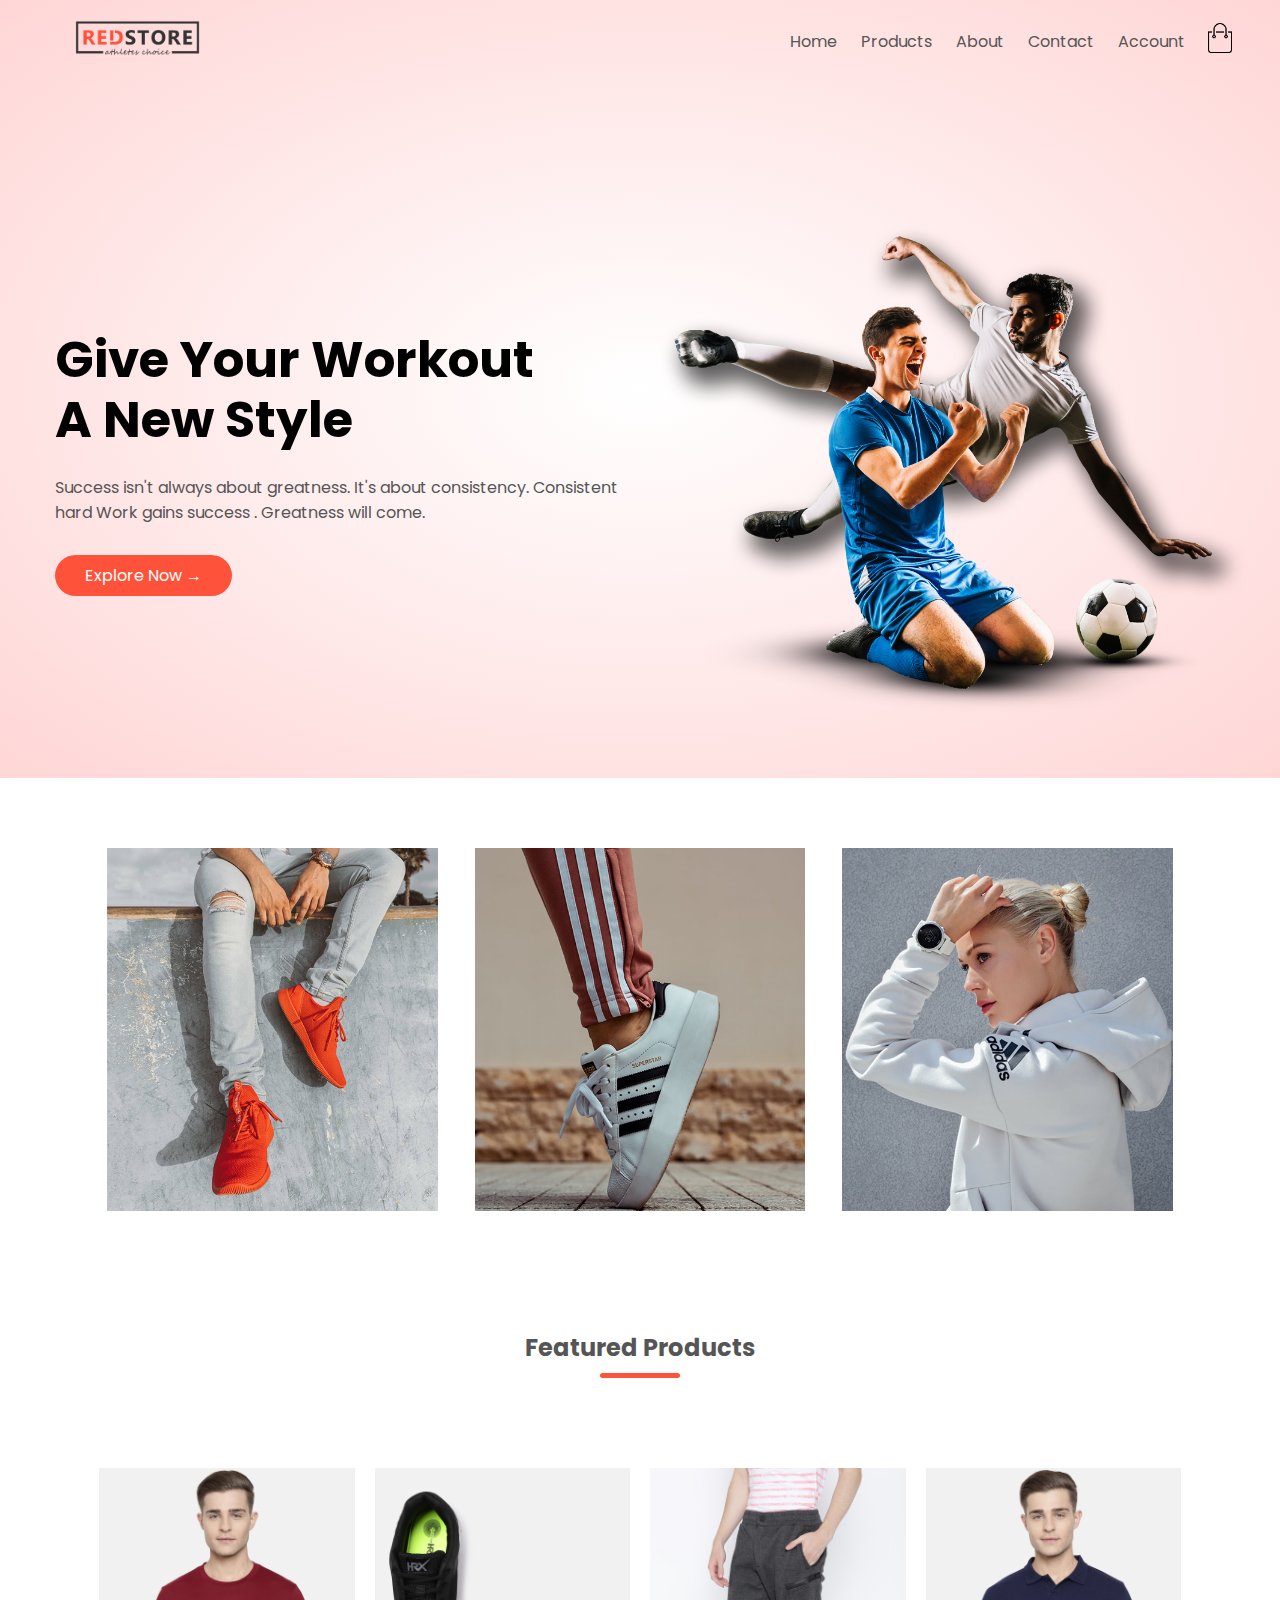
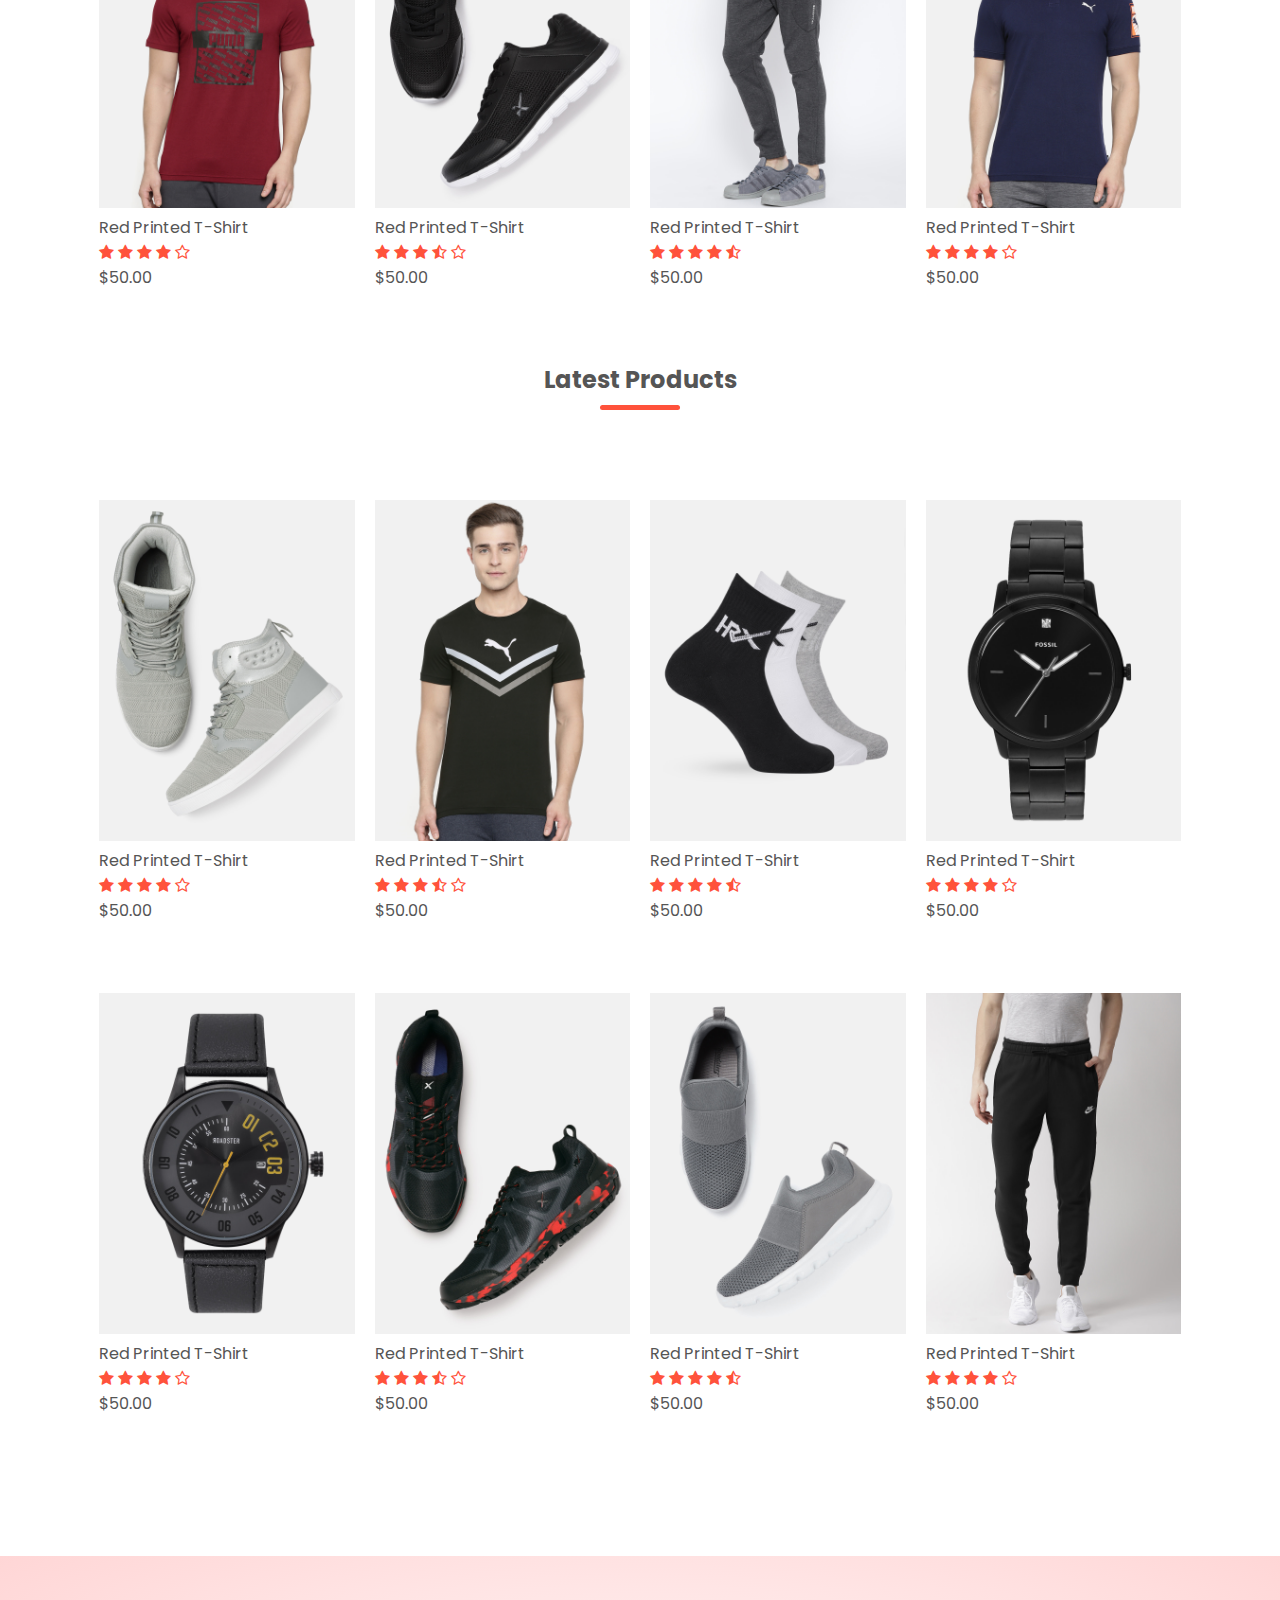
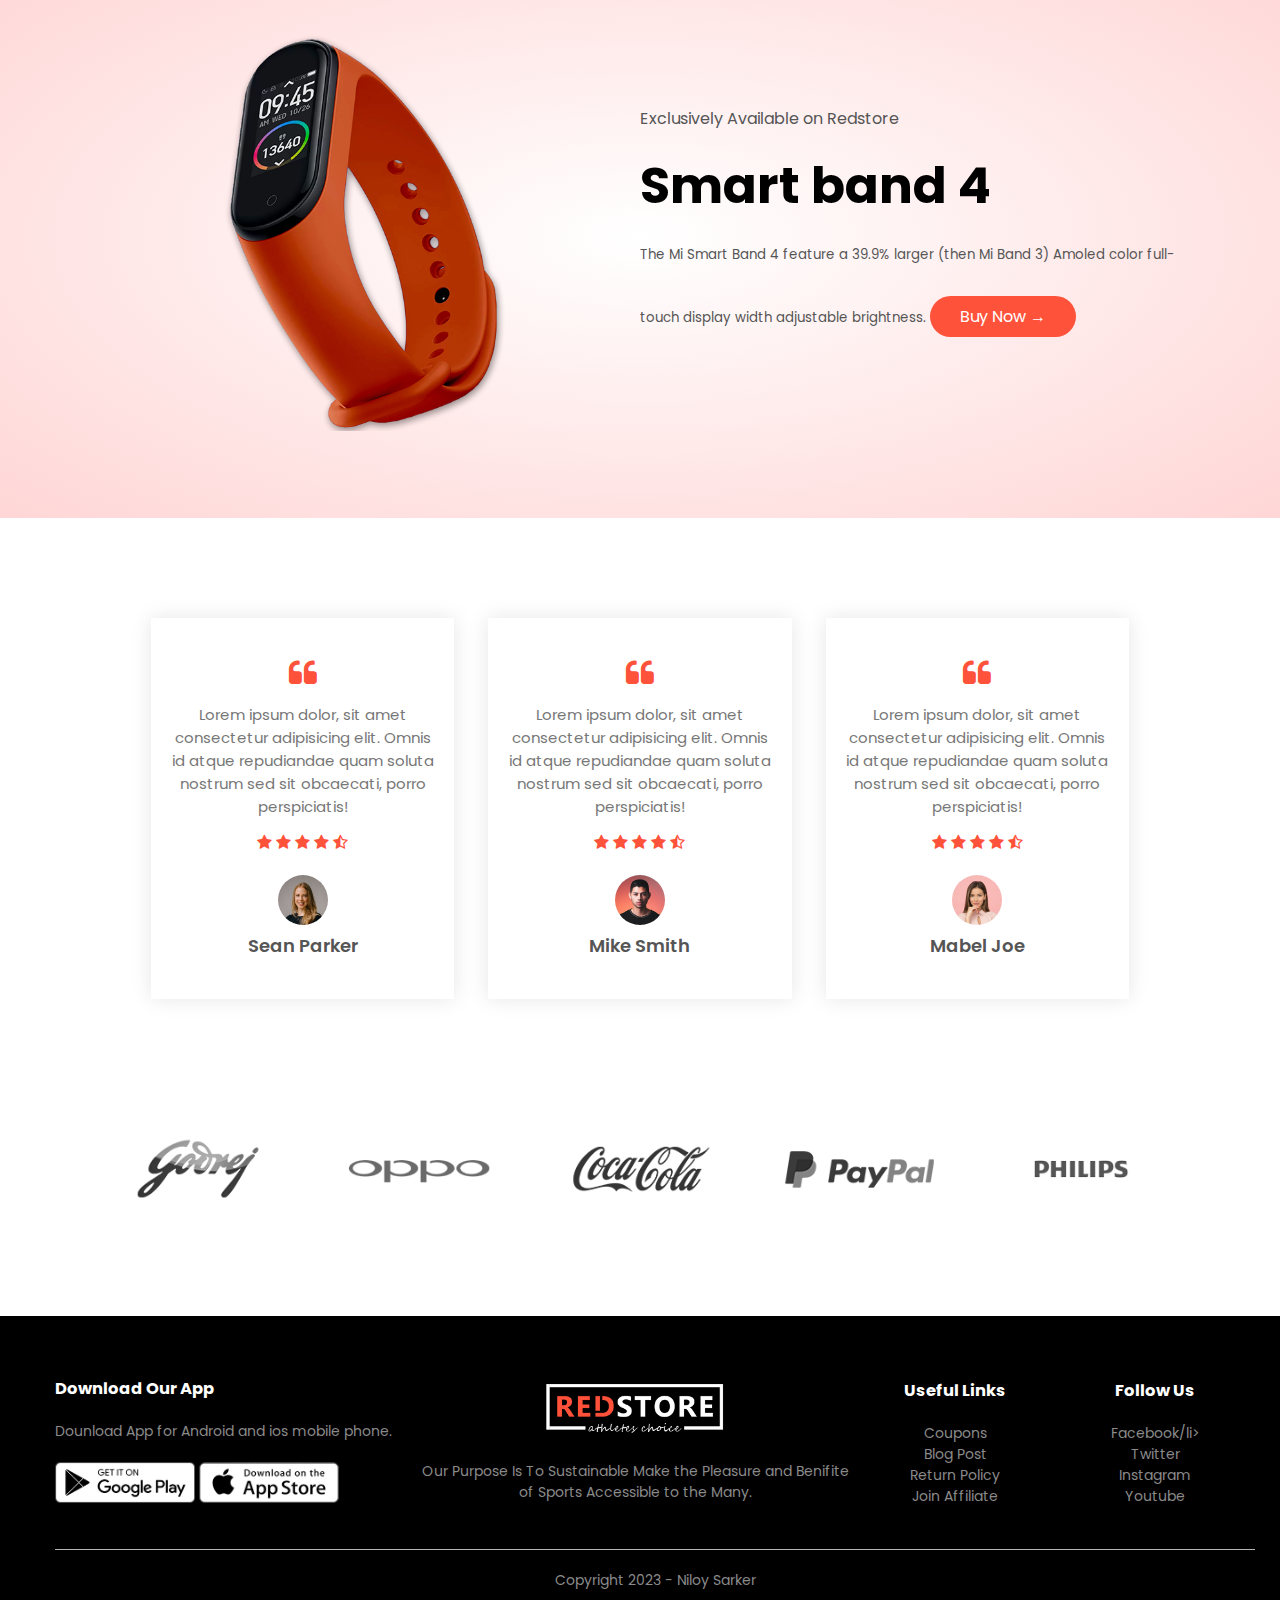
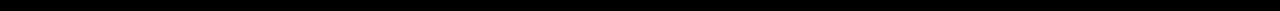
<file: index.html>
<!DOCTYPE html>
<html lang="en">

<head>
      <meta charset="UTF-8" />
      <meta name="viewport" content="width=device-width, initial-scale=1.0">
      <meta http-equiv="X-UA-Compatible" content="IE=edge" />
      <meta name="viewport" content="width=device-width, initial-scale=1.0" />
      <title>RedStore | E-Commarce Website</title>
      <link rel="stylesheet" href="style.css" />
      <link href="https://fonts.googleapis.com/css2?family=Poppins:wght@200;300;400;500;600;700&display=swap"
            rel="stylesheet" />
      <link rel="stylesheet" href="https://stackpath.bootstrapcdn.com/font-awesome/4.7.0/css/font-awesome.min.css">
</head>

<body>
      <!--------------Header---------------->
      <div class="header">
            <div class="container">
                  <div class="navbar">
                        <div class="logo">
                              <a href="index.html"><img src="images/logo.png" width="125px" /></a>
                        </div>
                        <nav>
                              <ul id="MenuItems">
                                    <li><a href="index.html">Home</a></li>
                                    <li><a href="products.html">Products</a></li>
                                    <li><a href="#footer">About</a></li>
                                    <li><a href="#footer">Contact</a></li>
                                    <li><a href="acount.html">Account</a></li>
                              </ul>
                        </nav>
                        <a href="cart.html"><img src="images/cart.png" width="30px" height="30px"/></a>
                        <img src="images/menu.png" class="menu-icon" onclick="menutoggle()"/>
                  </div>
                  <div class="row">
                        <div class="col-2">
                              <h1>Give Your Workout<br />A New Style</h1>
                              <p>
                                    Success isn't always about greatness. It's about consistency.
                                    Consistent <br />
                                    hard Work gains success . Greatness will come.
                              </p>
                              <a href="#" class="btn">Explore Now &#8594;</a>
                        </div>
                        <div class="col-2">
                              <img src="images/image1.png" />
                        </div>
                  </div>
            </div>
      </div>

      <!------------------Featured Categories------------------>
      <div class="categories">
            <div class="small-container">
                  <div class="row">
                        <div class="col-3">
                              <img src="images/category-1.jpg">
                        </div>
                        <div class="col-3">
                              <img src="images/category-2.jpg">
                        </div>
                        <div class="col-3">
                              <img src="images/category-3.jpg">
                        </div>
                  </div>
            </div>
      </div>

      <!------------------Featured products------------------>

      <div class="small-container">
            <h2 class="title">Featured Products</h2>
            <div class="row">
                  <div class="col-4">
                       <a href="products details.html"> <img src="images/product-1.jpg"></a>
                        <a href="products details.html"><h4>Red Printed T-Shirt</h4></a>
                        <div class="rating">
                              <i class="fa fa-star"></i>
                              <i class="fa fa-star"></i>
                              <i class="fa fa-star"></i>
                              <i class="fa fa-star"></i>
                              <i class="fa fa-star-o"></i>
                        </div>
                        <p>$50.00</p>
                  </div>

                  <div class="col-4">
                        <img src="images/product-2.jpg">
                        <h4>Red Printed T-Shirt</h4>
                        <div class="rating">
                              <i class="fa fa-star"></i>
                              <i class="fa fa-star"></i>
                              <i class="fa fa-star"></i>
                              <i class="fa fa-star-half-o"></i>
                              <i class="fa fa-star-o"></i>
                        </div>
                        <p>$50.00</p>
                  </div>

                  <div class="col-4">
                        <img src="images/product-3.jpg">
                        <h4>Red Printed T-Shirt</h4>
                        <div class="rating">
                              <i class="fa fa-star"></i>
                              <i class="fa fa-star"></i>
                              <i class="fa fa-star"></i>
                              <i class="fa fa-star"></i>
                              <i class="fa fa-star-half-o"></i>
                        </div>
                        <p>$50.00</p>
                  </div>

                  <div class="col-4">
                        <img src="images/product-4.jpg">
                        <h4>Red Printed T-Shirt</h4>
                        <div class="rating">
                              <i class="fa fa-star"></i>
                              <i class="fa fa-star"></i>
                              <i class="fa fa-star"></i>
                              <i class="fa fa-star"></i>
                              <i class="fa fa-star-o"></i>
                        </div>
                        <p>$50.00</p>
                  </div>

            </div>
            <h2 class="title">Latest Products</h2>
            <div class="row">
                  <div class="col-4">
                        <img src="images/product-5.jpg">
                        <h4>Red Printed T-Shirt</h4>
                        <div class="rating">
                              <i class="fa fa-star"></i>
                              <i class="fa fa-star"></i>
                              <i class="fa fa-star"></i>
                              <i class="fa fa-star"></i>
                              <i class="fa fa-star-o"></i>
                        </div>
                        <p>$50.00</p>
                  </div>

                  <div class="col-4">
                        <img src="images/product-6.jpg">
                        <h4>Red Printed T-Shirt</h4>
                        <div class="rating">
                              <i class="fa fa-star"></i>
                              <i class="fa fa-star"></i>
                              <i class="fa fa-star"></i>
                              <i class="fa fa-star-half-o"></i>
                              <i class="fa fa-star-o"></i>
                        </div>
                        <p>$50.00</p>
                  </div>

                  <div class="col-4">
                        <img src="images/product-7.jpg">
                        <h4>Red Printed T-Shirt</h4>
                        <div class="rating">
                              <i class="fa fa-star"></i>
                              <i class="fa fa-star"></i>
                              <i class="fa fa-star"></i>
                              <i class="fa fa-star"></i>
                              <i class="fa fa-star-half-o"></i>
                        </div>
                        <p>$50.00</p>
                  </div>
                  

                  <div class="col-4">
                        <img src="images/product-8.jpg">
                        <h4>Red Printed T-Shirt</h4>
                        <div class="rating">
                              <i class="fa fa-star"></i>
                              <i class="fa fa-star"></i>
                              <i class="fa fa-star"></i>
                              <i class="fa fa-star"></i>
                              <i class="fa fa-star-o"></i>
                        </div>
                        <p>$50.00</p>
                  </div>
            </div>
                  <div class="row">
                        <div class="col-4">
                              <img src="images/product-9.jpg">
                              <h4>Red Printed T-Shirt</h4>
                              <div class="rating">
                                    <i class="fa fa-star"></i>
                                    <i class="fa fa-star"></i>
                                    <i class="fa fa-star"></i>
                                    <i class="fa fa-star"></i>
                                    <i class="fa fa-star-o"></i>
                              </div>
                              <p>$50.00</p>
                        </div>

                        <div class="col-4">
                              <img src="images/product-10.jpg">
                              <h4>Red Printed T-Shirt</h4>
                              <div class="rating">
                                    <i class="fa fa-star"></i>
                                    <i class="fa fa-star"></i>
                                    <i class="fa fa-star"></i>
                                    <i class="fa fa-star-half-o"></i>
                                    <i class="fa fa-star-o"></i>
                              </div>
                              <p>$50.00</p>
                        </div>

                        <div class="col-4">
                              <img src="images/product-11.jpg">
                              <h4>Red Printed T-Shirt</h4>
                              <div class="rating">
                                    <i class="fa fa-star"></i>
                                    <i class="fa fa-star"></i>
                                    <i class="fa fa-star"></i>
                                    <i class="fa fa-star"></i>
                                    <i class="fa fa-star-half-o"></i>
                              </div>
                              <p>$50.00</p>
                        </div>

                        <div class="col-4">
                              <img src="images/product-12.jpg">
                              <h4>Red Printed T-Shirt</h4>
                              <div class="rating">
                                    <i class="fa fa-star"></i>
                                    <i class="fa fa-star"></i>
                                    <i class="fa fa-star"></i>
                                    <i class="fa fa-star"></i>
                                    <i class="fa fa-star-o"></i>
                              </div>
                              <p>$50.00</p>
                        </div>
                  </div>
      </div>
                        <!----------------offer-------------->
                        <div class="offer">
                              <div class="small-container">
                                    <div class="row">
                                          <div class="col-2">
                                                <img src="images/exclusive.png" class="offer-img">
                                          </div>
                                          <div class="col-2">
                                                <p>Exclusively Available on Redstore</p>
                                                <h1>Smart band 4</h1>
                                                <small>The Mi Smart Band 4 feature a 39.9% larger
                                                      (then Mi Band 3) Amoled color full-touch display width
                                                      adjustable brightness.
                                                </small>
                                                <a href="#" class="btn"> Buy Now &#8594;</a>
                                          </div>
                                    </div>
                              </div>
                        </div>

                        <!----------testimonial----------->
                        <div class="testimonial">
                              <div class="small-container">
                                    <div class="row">
                                          <div class="col-3">
                                                <i class="fa fa-quote-left"></i>
                                                <p>
                                                      Lorem ipsum dolor, sit amet consectetur adipisicing elit.
                                                       Omnis id atque repudiandae quam soluta nostrum sed sit obcaecati, 
                                                       porro perspiciatis!

                                                </p>
                                                <div class="rating">
                                                      <i class="fa fa-star"></i>
                                                      <i class="fa fa-star"></i>
                                                      <i class="fa fa-star"></i>
                                                      <i class="fa fa-star"></i>
                                                      <i class="fa fa-star-half-o"></i>
                                                </div>
                                                <img src="images/user-1.png" alt="">
                                                <h3>Sean Parker</h3>
                                          </div>

                                          <div class="col-3">
                                                <i class="fa fa-quote-left"></i>
                                                <p>
                                                      Lorem ipsum dolor, sit amet consectetur adipisicing elit.
                                                       Omnis id atque repudiandae quam soluta nostrum sed sit obcaecati, 
                                                       porro perspiciatis!

                                                </p>
                                                <div class="rating">
                                                      <i class="fa fa-star"></i>
                                                      <i class="fa fa-star"></i>
                                                      <i class="fa fa-star"></i>
                                                      <i class="fa fa-star"></i>
                                                      <i class="fa fa-star-half-o"></i>
                                                </div>
                                                <img src="images/user-2.png" alt="">
                                                <h3>Mike Smith</h3>
                                          </div>

                                          <div class="col-3">
                                                <i class="fa fa-quote-left"></i>
                                                <p>
                                                      Lorem ipsum dolor, sit amet consectetur adipisicing elit.
                                                       Omnis id atque repudiandae quam soluta nostrum sed sit obcaecati, 
                                                       porro perspiciatis!

                                                </p>
                                                <div class="rating">
                                                      <i class="fa fa-star"></i>
                                                      <i class="fa fa-star"></i>
                                                      <i class="fa fa-star"></i>
                                                      <i class="fa fa-star"></i>
                                                      <i class="fa fa-star-half-o"></i>
                                                </div>
                                                <img src="images/user-3.png" alt="">
                                                <h3>Mabel Joe</h3>
                                          </div>
                                          
                                    </div>
                              </div>
                        </div>
                    <!-----------------Brand----------------->

                    <div class="brand">
                        <div class="small-container">
                              <div class="row">
                                    <div class="col-5">
                                          <img src="images/logo-godrej.png" class="l-img">
                                    </div>
                                    <div class="col-5">
                                          <img src="images/logo-oppo.png" class="l-img">
                                    </div>
                                    <div class="col-5">
                                          <img src="images/logo-coca-cola.png" class="l-img">
                                    </div>
                                    <div class="col-5">
                                          <img src="images/logo-paypal.png"  class="l-img">
                                    </div>
                                    <div class="col-5">
                                          <img src="images/logo-philips.png" class="l-img">
                                    </div>
                              </div>
                        </div>
                    </div>
         <!-----------------Footer----------------->
         <div class="footer" id="footer">
            <div class="container">
                  <div class="row">
                        <div class="footer-col-1">
                              <h3>Download Our App</h3>
                              <p>Dounload App for Android and ios mobile phone.</p>
                              <div class="app-logo">
                                    <img src="images/play-store.png">
                                    <img src="images/app-store.png">
                              </div>
                        </div>

                        <div class="footer-col-2">
                              <img src="images/logo-white.png" >
                              <p>Our Purpose Is To Sustainable Make the Pleasure and Benifite of Sports Accessible to the Many.</p>
                        </div>

                        <div class="footer-col-3">
                              <h3>Useful Links</h3>
                              <ul>
                                    <li>Coupons</li>
                                    <li>Blog Post</li>
                                    <li>Return Policy</li>
                                    <li>Join Affiliate</li>
                              </ul>
                        </div>

                        <div class="footer-col-4">
                              <h3>Follow Us</h3>
                              <ul>
                                    <li>Facebook/li>
                                    <li>Twitter</li>
                                    <li>Instagram</li>
                                    <li>Youtube</li>
                              </ul>
                        </div>
                  </div>
                  <hr>
                  <p class="copyright"> Copyright 2023 - Niloy Sarker</p>
            </div>
         </div>
         
         <!-------------js for toggle menu------------>
         <script>
            var MenuItems = document.getElementById("MenuItems");
            MenuItems.style.maxHeight = "0px";
            function menutoggle(){
                  if(MenuItems.style.maxHeight == "0px")
            {
                MenuItems.style.maxHeight = "200px";
            }
            else
            {
                  MenuItems.style.maxHeight = "0px";   
            }
            }
            
         </script>
</body>

</html>
</file>
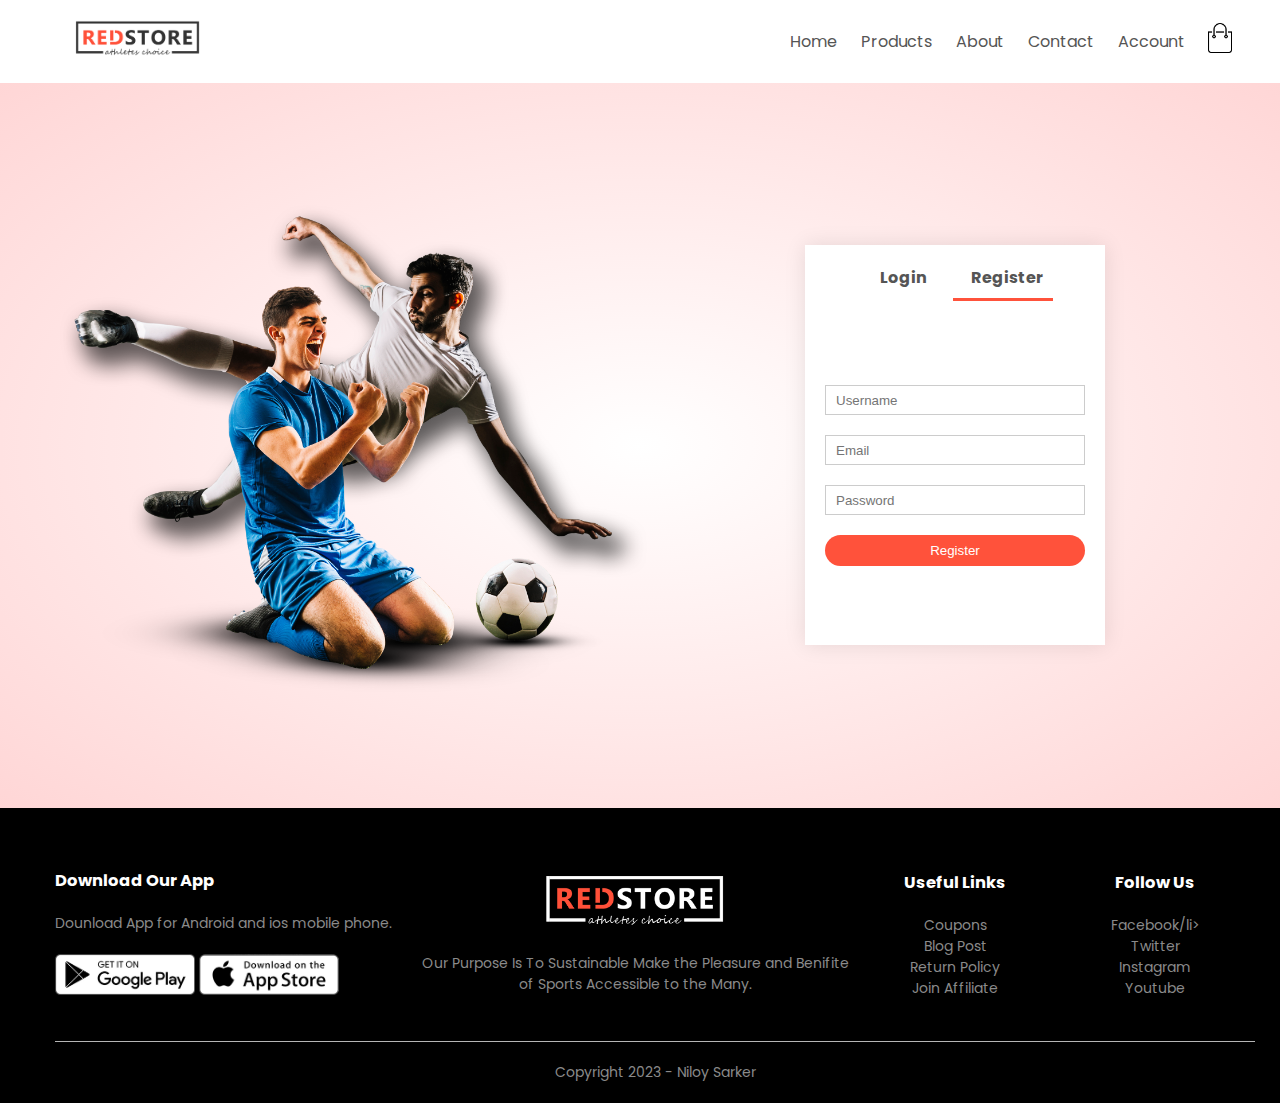
<file: acount.html>
<!DOCTYPE html>
<html lang="en">

<head>
      <meta charset="UTF-8" />
      <meta name="viewport" content="width=device-width, initial-scale=1.0">
      <meta http-equiv="X-UA-Compatible" content="IE=edge" />
      <meta name="viewport" content="width=device-width, initial-scale=1.0" />
      <title>Account | Red-Store</title>
      <link rel="stylesheet" href="style.css" />
      <link href="https://fonts.googleapis.com/css2?family=Poppins:wght@200;300;400;500;600;700&display=swap"
            rel="stylesheet" />
      <link rel="stylesheet" href="https://stackpath.bootstrapcdn.com/font-awesome/4.7.0/css/font-awesome.min.css">
</head>

<body>
      <!--------------Header---------------->
      
            <div class="container">
                  <div class="navbar">
                        <div class="logo">
                              <a href="index.html"><img src="images/logo.png" width="125px"/></a>
                        </div>
                        <nav>
                              <ul id="MenuItems">
                                    <li><a href="index.html">Home</a></li>
                                    <li><a href="products.html">Products</a></li>
                                    <li><a href="#footer">About</a></li>
                                    <li><a href="#footer">Contact</a></li>
                                    <li><a href="acount.html">Account</a></li>
                              </ul>
                        </nav>
                        <a href="cart.html"><img src="images/cart.png" width="30px" height="30px" /></a>
                        <img src="images/menu.png" class="menu-icon" onclick="menutoggle()" />
                  </div>
            </div>
       
            <!--------------account page------------->

            <div class="account-page">
                  <div class="container">
                        <div class="row">
                              <div class="col-2">
                                    <img src="images/image1.png" width="100%">
                              </div>
                              <div class="col-2">
                                    <div class="form-container">
                                          <div class="form-btn">
                                                <span onclick="login()">Login</span>
                                                <span onclick="register()">Register</span>
                                                <hr id="Indicator">
                                          </div>
                                          <form id="LoginForm">
                                                <input type="text" placeholder="Username">
                                                <input type="password" placeholder="Password">
                                                <button type="submit" class="btn">Login</button>
                                                <a href="">Forgot password</a>
                                          </form id="RegForm">
                                          <form>
                                                <input type="text" placeholder="Username">
                                                <input type="email" placeholder="Email">
                                                <input type="password" placeholder="Password">
                                                <button type="submit" class="btn">Register</button>
                                          </form>
                                    </div>
                              </div>
                        </div>
                  </div>
            </div>
            <!-----------------Footer----------------->
            <div class="footer">
                  <div class="container">
                        <div class="row">
                              <div class="footer-col-1">
                                    <h3>Download Our App</h3>
                                    <p>Dounload App for Android and ios mobile phone.</p>
                                    <div class="app-logo">
                                          <img src="images/play-store.png">
                                          <img src="images/app-store.png">
                                    </div>
                              </div>

                              <div class="footer-col-2">
                                    <img src="images/logo-white.png">
                                    <p>Our Purpose Is To Sustainable Make the Pleasure and Benifite of Sports Accessible
                                          to the Many.</p>
                              </div>

                              <div class="footer-col-3">
                                    <h3>Useful Links</h3>
                                    <ul>
                                          <li>Coupons</li>
                                          <li>Blog Post</li>
                                          <li>Return Policy</li>
                                          <li>Join Affiliate</li>
                                    </ul>
                              </div>

                              <div class="footer-col-4">
                                    <h3>Follow Us</h3>
                                    <ul>
                                          <li>Facebook/li>
                                          <li>Twitter</li>
                                          <li>Instagram</li>
                                          <li>Youtube</li>
                                    </ul>
                              </div>
                        </div>
                        <hr>
                        <p class="copyright"> Copyright 2023 - Niloy Sarker</p>
                  </div>
            </div>

            <!-------------js for toggle menu------------>
            <script>
                  var MenuItems = document.getElementById("MenuItems");
                  MenuItems.style.maxHeight = "0px";

                  function menutoggle() {
                        if (MenuItems.style.maxHeight == "0px") {
                              MenuItems.style.maxHeight = "200px";
                        } else {
                              MenuItems.style.maxHeight = "0px";
                        }
                  }
            </script>

            <!-----------js for toggle form--------------->
            
            <script>
                  var LoginForm = document.getElementById("LoginForm");
                  var RegForm = document.getElementById("RegForm");
                  var Indicator = document.getElementById("Indicator");

                  function register(){

                        RegForm.style.transform = "translateX(0px)";
                        LoginForm.style.transform = "translateX(0px)";
                        Indicator.style.transform = "translateX(100px)";
                  }
                  
                  function login(){

                        RegForm.style.transform = "translateX(300px)";
                        LoginForm.style.transform = "translateX(300px)";
                        Indicator.style.transform = "translateX(0px)";
                  }
            </script>
</body>

</html>
</file>
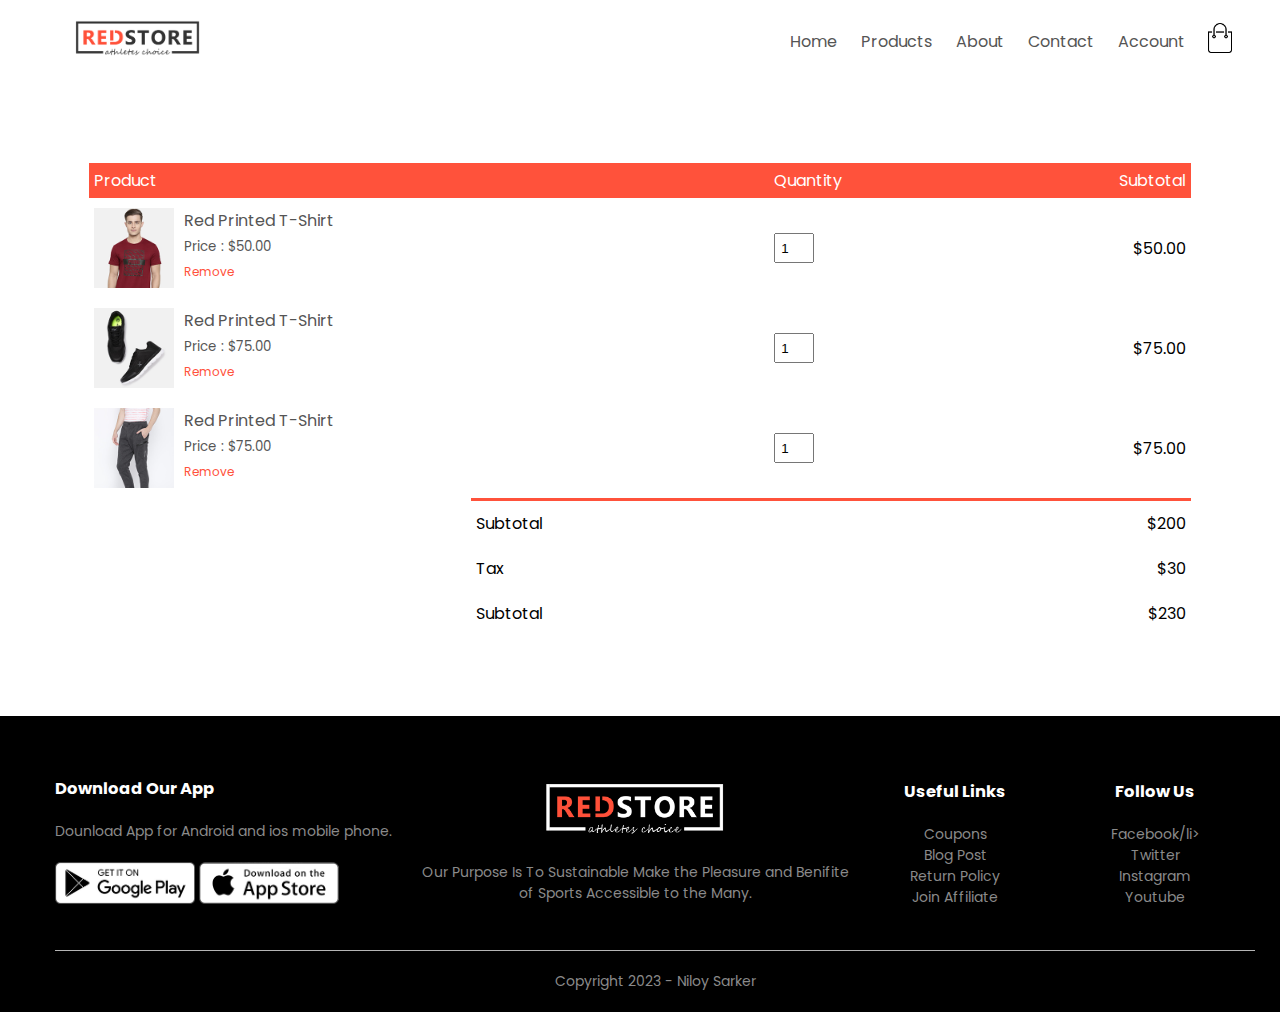
<file: cart.html>
<!DOCTYPE html>
<html lang="en">

<head>
      <meta charset="UTF-8" />
      <meta name="viewport" content="width=device-width, initial-scale=1.0">
      <meta http-equiv="X-UA-Compatible" content="IE=edge" />
      <meta name="viewport" content="width=device-width, initial-scale=1.0" />
      <title>Cart | Red-Store - RedStore</title>
      <link rel="stylesheet" href="style.css" />
      <link href="https://fonts.googleapis.com/css2?family=Poppins:wght@200;300;400;500;600;700&display=swap"
            rel="stylesheet" />
      <link rel="stylesheet" href="https://stackpath.bootstrapcdn.com/font-awesome/4.7.0/css/font-awesome.min.css">
</head>

<body>
      <!--------------Header---------------->
      
            <div class="container">
                  <div class="navbar">
                        <div class="logo">
                              <a href="index.html"><img src="images/logo.png" width="125px" /></a>
                        </div>
                        <nav>
                              <ul id="MenuItems">
                                    <li><a href="index.html">Home</a></li>
                                    <li><a href="products.html">Products</a></li>
                                    <li><a href="#footer">About</a></li>
                                    <li><a href="#footer">Contact</a></li>
                                    <li><a href="acount.html">Account</a></li>
                              </ul>
                        </nav>
                        <a href="cart.html"><img src="images/cart.png" width="30px" height="30px" /></a>
                        <img src="images/menu.png" class="menu-icon" onclick="menutoggle()" />
                  </div>
            </div>
        <!----------------Card items details---------------->
        <div class="small-container cart-page">
            <table>
                  <tr>
                        <th>Product</th>
                        <th>Quantity</th>
                        <th>Subtotal</th>
                  </tr>
                  <tr>
                        <td>
                              <div class="cart-info">
                                    <img src="images/buy-1.jpg">
                                    <div>
                                          <p>Red Printed T-Shirt</p>
                                          <small>Price : $50.00</small>
                                          <br>
                                          <a href="">Remove</a>
                                    </div>
                              </div>
                        </td>
                        <td><input type="number" value="1"></td>
                        <td>$50.00</td>
                  </tr>

                  <tr>
                        <td>
                              <div class="cart-info">
                                    <img src="images/buy-2.jpg">
                                    <div>
                                          <p>Red Printed T-Shirt</p>
                                          <small>Price : $75.00</small>
                                          <br>
                                          <a href="">Remove</a>
                                    </div>
                              </div>
                        </td>
                        <td><input type="number" value="1"></td>
                        <td>$75.00</td>
                  </tr>
                  <tr>
                        <td>
                              <div class="cart-info">
                                    <img src="images/buy-3.jpg">
                                    <div>
                                          <p>Red Printed T-Shirt</p>
                                          <small>Price : $75.00</small>
                                          <br>
                                          <a href="">Remove</a>
                                    </div>
                              </div>
                        </td>
                        <td><input type="number" value="1"></td>
                        <td>$75.00</td>
                  </tr>
            </table>
             <div class="total-price">
                  <table>
                        <tr>
                              <td>Subtotal</td>
                              <td>$200</td>
                        </tr>
                        <tr>
                              <td>Tax</td>
                              <td>$30</td>
                        </tr>
                        <tr>
                              <td>Subtotal</td>
                              <td>$230</td>
                        </tr>
                  </table>
             </div>

        </div>
            <!-----------------Footer----------------->
            <div class="footer">
                  <div class="container">
                        <div class="row">
                              <div class="footer-col-1">
                                    <h3>Download Our App</h3>
                                    <p>Dounload App for Android and ios mobile phone.</p>
                                    <div class="app-logo">
                                          <img src="images/play-store.png">
                                          <img src="images/app-store.png">
                                    </div>
                              </div>

                              <div class="footer-col-2">
                                    <img src="images/logo-white.png">
                                    <p>Our Purpose Is To Sustainable Make the Pleasure and Benifite of Sports Accessible
                                          to the Many.</p>
                              </div>

                              <div class="footer-col-3">
                                    <h3>Useful Links</h3>
                                    <ul>
                                          <li>Coupons</li>
                                          <li>Blog Post</li>
                                          <li>Return Policy</li>
                                          <li>Join Affiliate</li>
                                    </ul>
                              </div>

                              <div class="footer-col-4">
                                    <h3>Follow Us</h3>
                                    <ul>
                                          <li>Facebook/li>
                                          <li>Twitter</li>
                                          <li>Instagram</li>
                                          <li>Youtube</li>
                                    </ul>
                              </div>
                        </div>
                        <hr>
                        <p class="copyright"> Copyright 2023 - Niloy Sarker</p>
                  </div>
            </div>

            <!-------------js for toggle menu------------>
            <script>
                  var MenuItems = document.getElementById("MenuItems");
                  MenuItems.style.maxHeight = "0px";

                  function menutoggle() {
                        if (MenuItems.style.maxHeight == "0px") {
                              MenuItems.style.maxHeight = "200px";
                        } else {
                              MenuItems.style.maxHeight = "0px";
                        }
                  }
            </script>
           
</body>

</html>
</file>
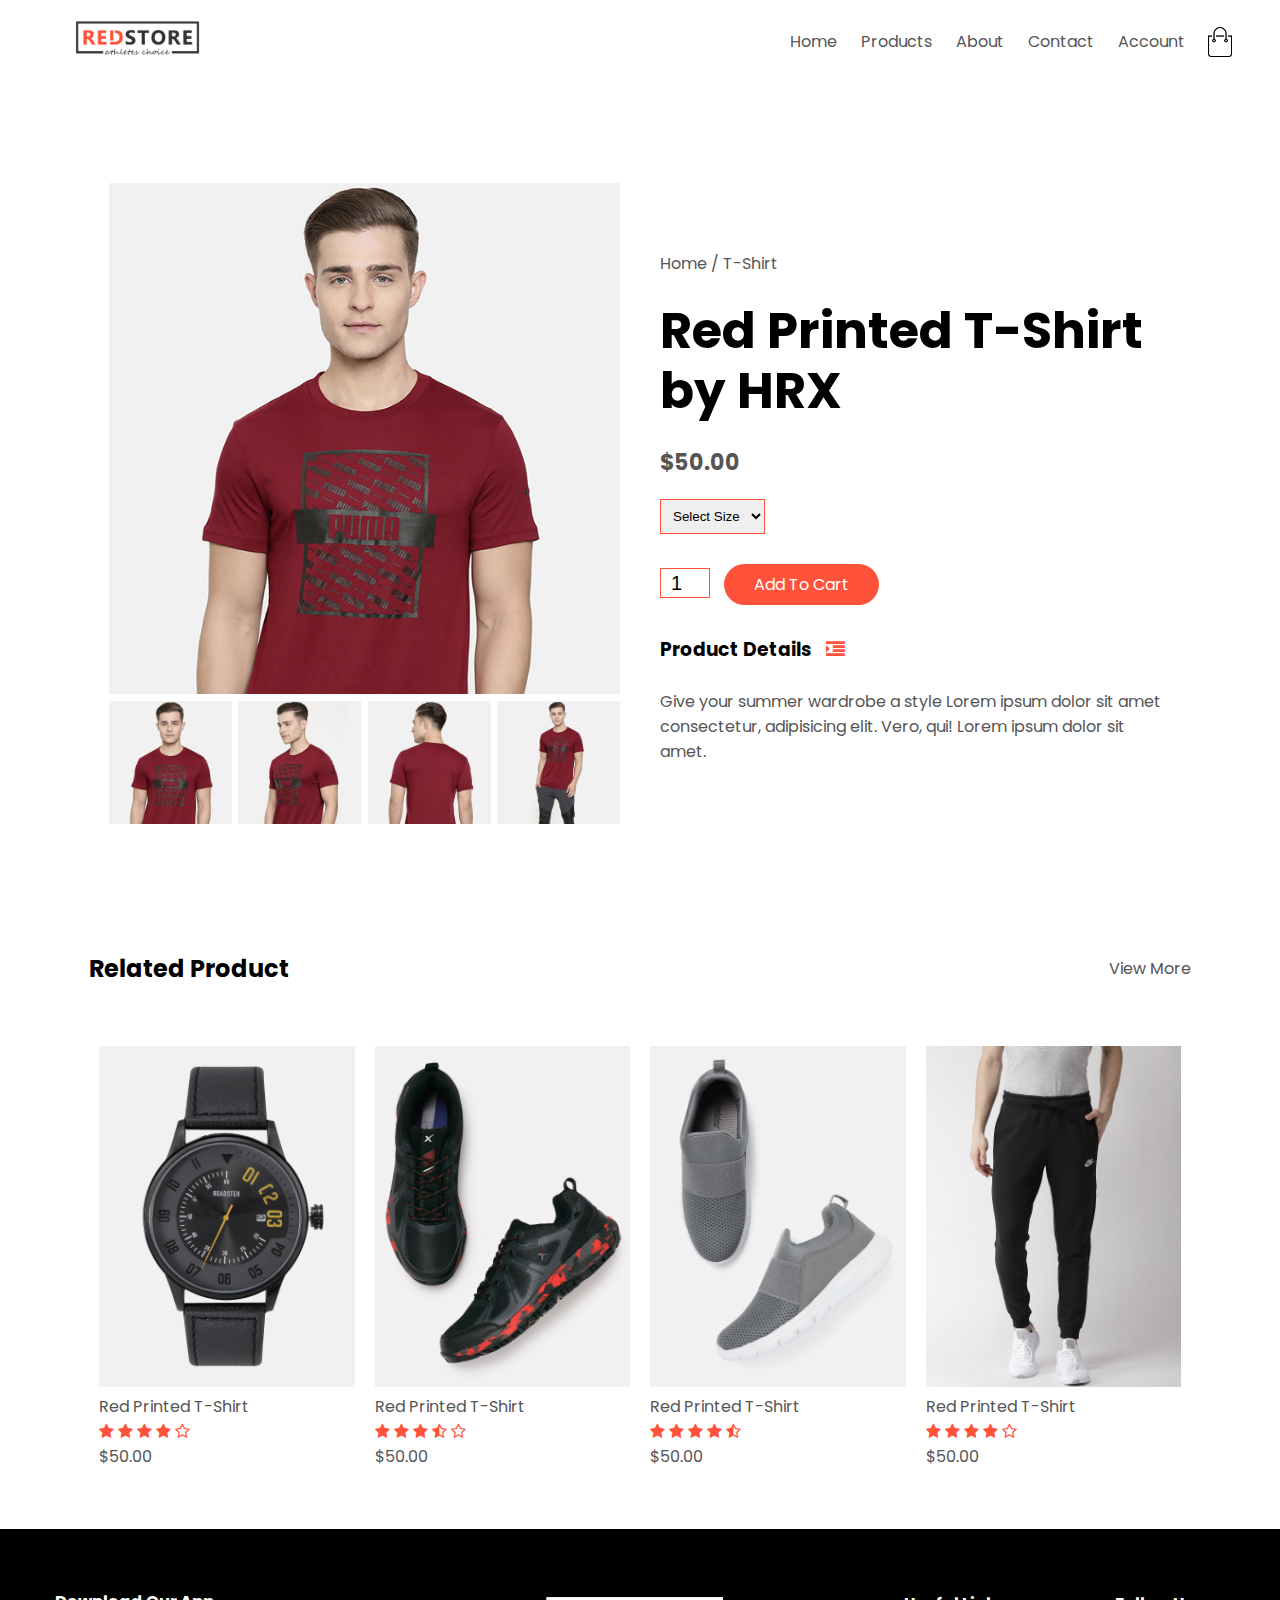
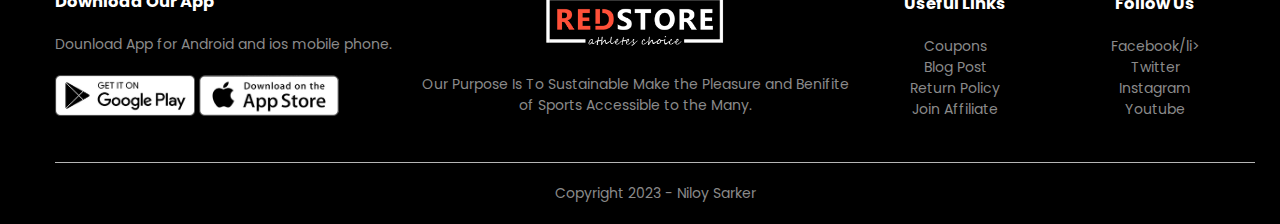
<file: products details.html>
<!DOCTYPE html>
<html lang="en">

<head>
      <meta charset="UTF-8" />
      <meta name="viewport" content="width=device-width, initial-scale=1.0">
      <meta http-equiv="X-UA-Compatible" content="IE=edge" />
      <meta name="viewport" content="width=device-width, initial-scale=1.0" />
      <title>Product Details - RedStore</title>
      <link rel="stylesheet" href="style.css" />
      <link href="https://fonts.googleapis.com/css2?family=Poppins:wght@200;300;400;500;600;700&display=swap"
            rel="stylesheet" />
      <link rel="stylesheet" href="https://stackpath.bootstrapcdn.com/font-awesome/4.7.0/css/font-awesome.min.css">
</head>

<body>
      <!--------------Header---------------->
      
            <div class="container">
                  <div class="navbar">
                        <div class="logo">
                              <a href="index.html"><img src="images/logo.png" width="125px" /></a>
                        </div>
                        <nav>
                              <ul id="MenuItems">
                                    <li><a href="index.html">Home</a></li>
                                    <li><a href="products.html">Products</a></li>
                                    <li><a href="#footer">About</a></li>
                                    <li><a href="#footer">Contact</a></li>
                                    <li><a href="acount.html">Account</a></li>
                              </ul>
                        </nav>
                        <img src="images/cart.png" width="30px" height="30px" />
                        <img src="images/menu.png" class="menu-icon" onclick="menutoggle()" />
                  </div>
            </div>

            <!--------------------single products details--------------------->

          <div class="small-container single-product">
            <div class="row">
                  <div class="col-2">
                       <img src="images/gallery-1.jpg" width="100%" id="ProductImg">

                      <div class="small-img-row">
                        <div class="small-img-col">
                              <img src="images/gallery-1.jpg" width="100%" class="small-img">
                        </div>
                        <div class="small-img-col">
                              <img src="images/gallery-2.jpg" width="100%" class="small-img">
                        </div>
                        <div class="small-img-col">
                              <img src="images/gallery-3.jpg" width="100%" class="small-img">
                        </div>
                        <div class="small-img-col">
                              <img src="images/gallery-4.jpg" width="100%" class="small-img">
                        </div>
                        
                      </div>
                  </div>

                  <div class="col-2">
                        <p> Home / T-Shirt</p>
                        <h1>Red Printed T-Shirt by HRX</h1>
                        <h4>$50.00</h4>
                        <select>
                              <option> Select Size</option>
                              <option> XXL</option>
                              <option> XL</option>
                              <option> L</option>
                              <option> M</option>
                              <option> S</option>
                        </select>
                        <input type="number" value="1">
                        <a href="" class="btn"> Add To Cart</a>
                        <h3>Product Details <i class="fa fa-indent"></i></h3>
                        <br>
                        <p>Give your summer wardrobe a style Lorem ipsum dolor sit amet consectetur,
                               adipisicing elit. Vero, qui! Lorem ipsum dolor sit amet.</p>
                  </div>
            </div>
          </div>


          <!-----------------Title-------------->
            <div class="small-container">
                  <div class="row row-2">
                         <h2>Related Product</h2>
                         <p>View More</p>
                  </div>

            </div>


          <!-----------------Products-------------->

      <div class="small-container">
                  <div class="row">
                        <div class="col-4">
                              <img src="images/product-9.jpg">
                              <h4>Red Printed T-Shirt</h4>
                              <div class="rating">
                                    <i class="fa fa-star"></i>
                                    <i class="fa fa-star"></i>
                                    <i class="fa fa-star"></i>
                                    <i class="fa fa-star"></i>
                                    <i class="fa fa-star-o"></i>
                              </div>
                              <p>$50.00</p>
                        </div>

                        <div class="col-4">
                              <img src="images/product-10.jpg">
                              <h4>Red Printed T-Shirt</h4>
                              <div class="rating">
                                    <i class="fa fa-star"></i>
                                    <i class="fa fa-star"></i>
                                    <i class="fa fa-star"></i>
                                    <i class="fa fa-star-half-o"></i>
                                    <i class="fa fa-star-o"></i>
                              </div>
                              <p>$50.00</p>
                        </div>

                        <div class="col-4">
                              <img src="images/product-11.jpg">
                              <h4>Red Printed T-Shirt</h4>
                              <div class="rating">
                                    <i class="fa fa-star"></i>
                                    <i class="fa fa-star"></i>
                                    <i class="fa fa-star"></i>
                                    <i class="fa fa-star"></i>
                                    <i class="fa fa-star-half-o"></i>
                              </div>
                              <p>$50.00</p>
                        </div>

                        <div class="col-4">
                              <img src="images/product-12.jpg">
                              <h4>Red Printed T-Shirt</h4>
                              <div class="rating">
                                    <i class="fa fa-star"></i>
                                    <i class="fa fa-star"></i>
                                    <i class="fa fa-star"></i>
                                    <i class="fa fa-star"></i>
                                    <i class="fa fa-star-o"></i>
                              </div>
                              <p>$50.00</p>
                        </div>
                  </div>

                  
      </div>
            
            
           
            
            
            <!-----------------Footer----------------->
            <div class="footer">
                  <div class="container">
                        <div class="row">
                              <div class="footer-col-1">
                                    <h3>Download Our App</h3>
                                    <p>Dounload App for Android and ios mobile phone.</p>
                                    <div class="app-logo">
                                          <img src="images/play-store.png">
                                          <img src="images/app-store.png">
                                    </div>
                              </div>

                              <div class="footer-col-2">
                                    <img src="images/logo-white.png">
                                    <p>Our Purpose Is To Sustainable Make the Pleasure and Benifite of Sports Accessible
                                          to the Many.</p>
                              </div>

                              <div class="footer-col-3">
                                    <h3>Useful Links</h3>
                                    <ul>
                                          <li>Coupons</li>
                                          <li>Blog Post</li>
                                          <li>Return Policy</li>
                                          <li>Join Affiliate</li>
                                    </ul>
                              </div>

                              <div class="footer-col-4">
                                    <h3>Follow Us</h3>
                                    <ul>
                                          <li>Facebook/li>
                                          <li>Twitter</li>
                                          <li>Instagram</li>
                                          <li>Youtube</li>
                                    </ul>
                              </div>
                        </div>
                        <hr>
                        <p class="copyright"> Copyright 2023 - Niloy Sarker</p>
                  </div>
            </div>

            <!-------------js for toggle menu------------>
            <script>
                  var MenuItems = document.getElementById("MenuItems");
                  MenuItems.style.maxHeight = "0px";

                  function menutoggle() {
                        if (MenuItems.style.maxHeight == "0px") {
                              MenuItems.style.maxHeight = "200px";
                        } else {
                              MenuItems.style.maxHeight = "0px";
                        }
                  }
            </script>
            <!-- -------------js for product details--------------------- -->
            <script>
                  var ProductImg = document.getElementById("ProductImg");
                  var SmallImg = document.getElementsByClassName("small-img");

                  SmallImg[0].onclick = function()
                  {
                        ProductImg.src = SmallImg[0].src;
                  }
                  SmallImg[1].onclick = function()
                  {
                        ProductImg.src = SmallImg[1].src;
                  }
                  SmallImg[2].onclick = function()
                  {
                        ProductImg.src = SmallImg[2].src;
                  }
                  SmallImg[3].onclick = function()
                  {
                        ProductImg.src = SmallImg[3].src;
                  }
            </script>
</body>

</html>
</file>
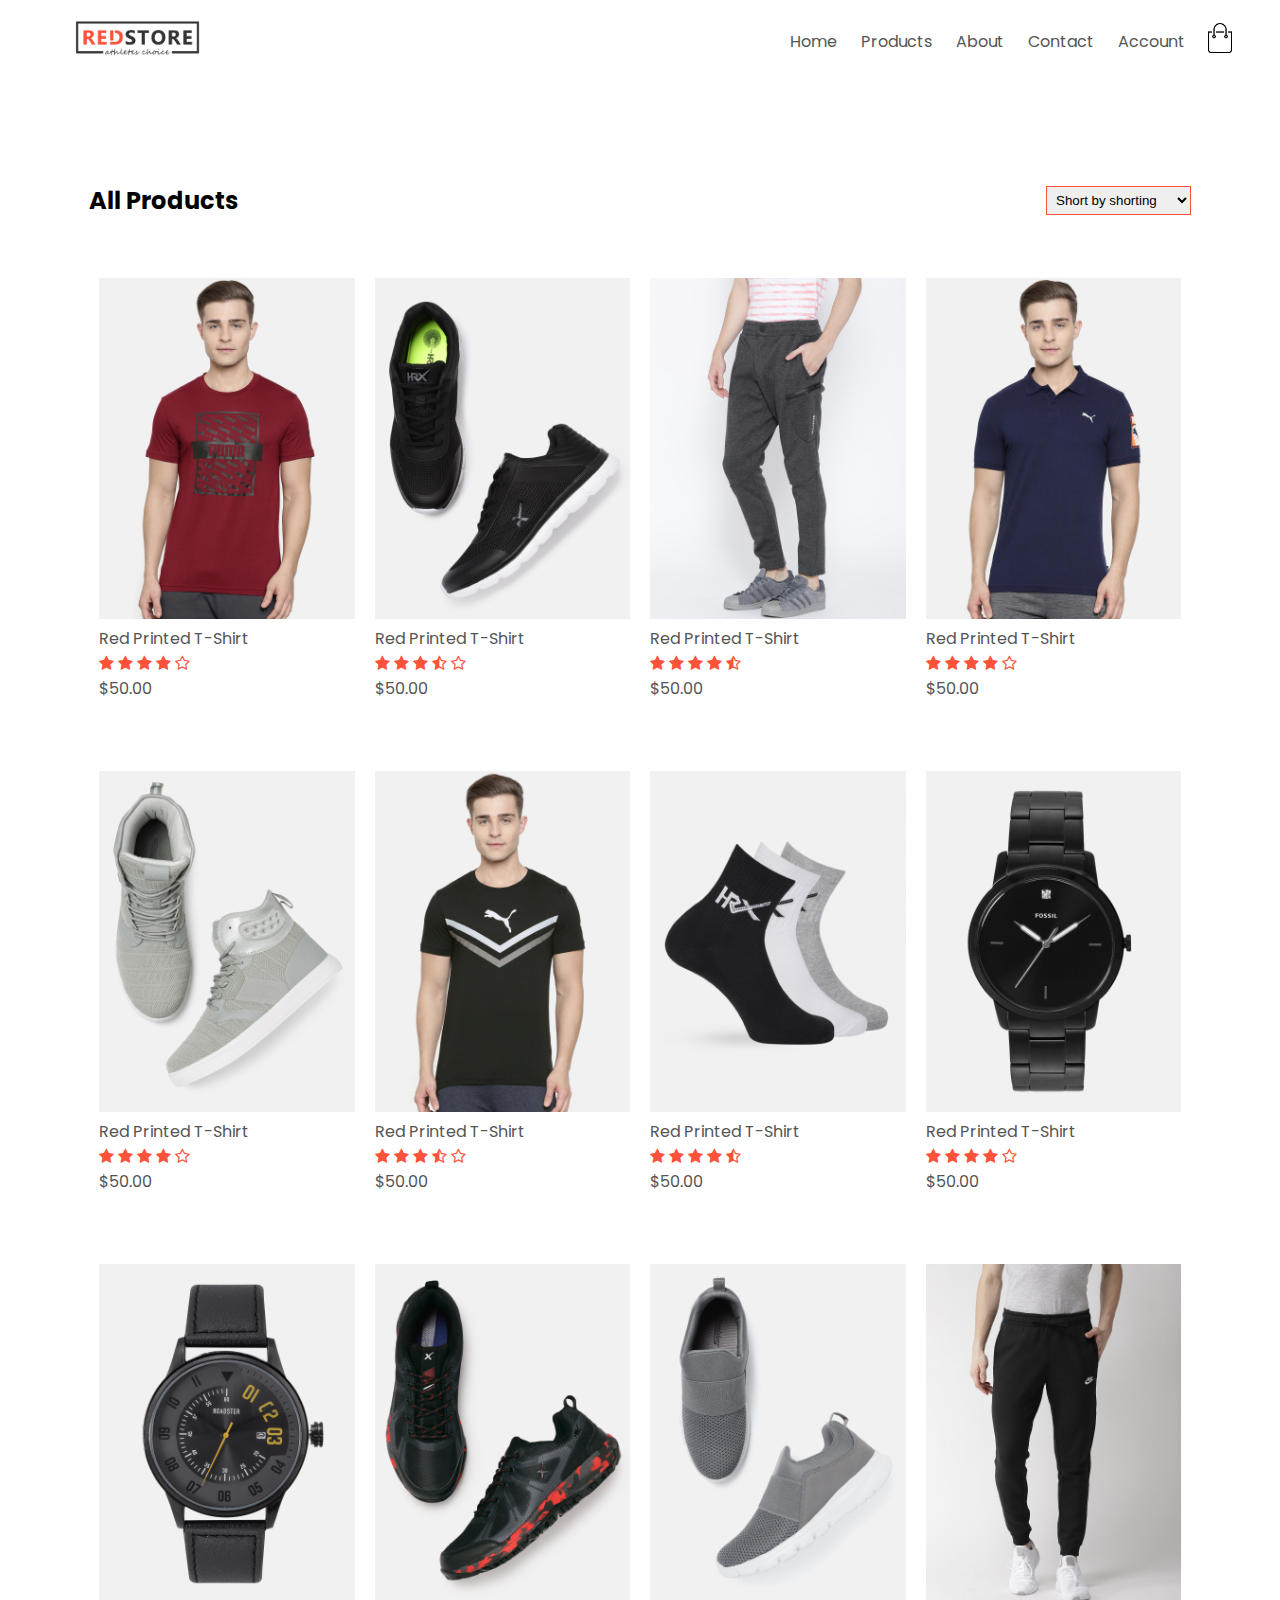
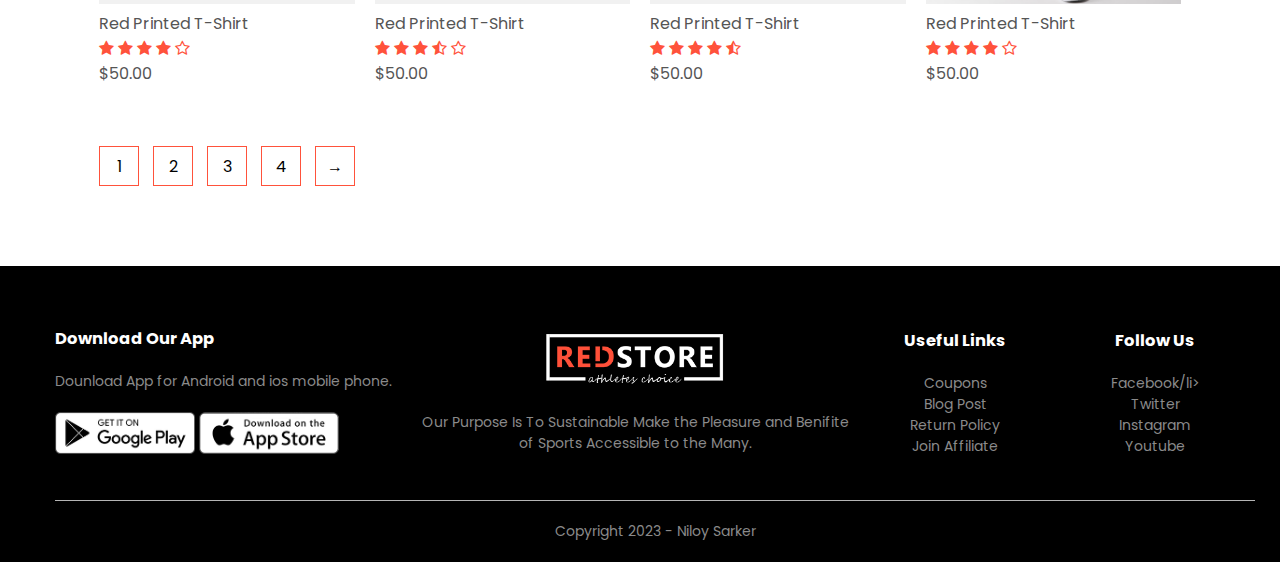
<file: products.html>
<!DOCTYPE html>
<html lang="en">

<head>
      <meta charset="UTF-8" />
      <meta name="viewport" content="width=device-width, initial-scale=1.0">
      <meta http-equiv="X-UA-Compatible" content="IE=edge" />
      <meta name="viewport" content="width=device-width, initial-scale=1.0" />
      <title>All Products - RedStore</title>
      <link rel="stylesheet" href="style.css" />
      <link href="https://fonts.googleapis.com/css2?family=Poppins:wght@200;300;400;500;600;700&display=swap"
            rel="stylesheet" />
      <link rel="stylesheet" href="https://stackpath.bootstrapcdn.com/font-awesome/4.7.0/css/font-awesome.min.css">
</head>

<body>
      <!--------------Header---------------->
      
            <div class="container">
                  <div class="navbar">
                        <div class="logo">
                              <a href="index.html"><img src="images/logo.png" width="125px" /></a>
                        </div>
                        <nav>
                              <ul id="MenuItems">
                                    <li><a href="index.html">Home</a></li>
                                    <li><a href="products.html">Products</a></li>
                                    <li><a href="#footer">About</a></li>
                                    <li><a href="#footer">Contact</a></li>
                                    <li><a href="acount.html">Account</a></li>
                              </ul>
                        </nav>
                        <a href="cart.html"><img src="images/cart.png" width="30px" height="30px" /></a>
                        <img src="images/menu.png" class="menu-icon" onclick="menutoggle()" />
                  </div>
            </div>

      <div class="small-container">
            <div class="row row-2">
                  <h2>All Products</h2>
                  <select >
                        <option >Short by shorting</option>
                        <option >Short by price </option>
                        <option >Short by Popularity</option>
                        <option >Short by Rating</option>
                        <option >Short by Sale</option>
                  </select>
            </div>
            <div class="row">
                  <div class="col-4">
                        <a href="products details.html"><img src="images/product-1.jpg"></a>
                        <a href="products details.html"><h4>Red Printed T-Shirt</h4></a>
                        <div class="rating">
                              <i class="fa fa-star"></i>
                              <i class="fa fa-star"></i>
                              <i class="fa fa-star"></i>
                              <i class="fa fa-star"></i>
                              <i class="fa fa-star-o"></i>
                        </div>
                        <p>$50.00</p>
                  </div>

                  <div class="col-4">
                        <img src="images/product-2.jpg">
                        <h4>Red Printed T-Shirt</h4>
                        <div class="rating">
                              <i class="fa fa-star"></i>
                              <i class="fa fa-star"></i>
                              <i class="fa fa-star"></i>
                              <i class="fa fa-star-half-o"></i>
                              <i class="fa fa-star-o"></i>
                        </div>
                        <p>$50.00</p>
                  </div>

                  <div class="col-4">
                        <img src="images/product-3.jpg">
                        <h4>Red Printed T-Shirt</h4>
                        <div class="rating">
                              <i class="fa fa-star"></i>
                              <i class="fa fa-star"></i>
                              <i class="fa fa-star"></i>
                              <i class="fa fa-star"></i>
                              <i class="fa fa-star-half-o"></i>
                        </div>
                        <p>$50.00</p>
                  </div>

                  <div class="col-4">
                        <img src="images/product-4.jpg">
                        <h4>Red Printed T-Shirt</h4>
                        <div class="rating">
                              <i class="fa fa-star"></i>
                              <i class="fa fa-star"></i>
                              <i class="fa fa-star"></i>
                              <i class="fa fa-star"></i>
                              <i class="fa fa-star-o"></i>
                        </div>
                        <p>$50.00</p>
                  </div>

            </div>
            <div class="row">
                  <div class="col-4">
                        <img src="images/product-5.jpg">
                        <h4>Red Printed T-Shirt</h4>
                        <div class="rating">
                              <i class="fa fa-star"></i>
                              <i class="fa fa-star"></i>
                              <i class="fa fa-star"></i>
                              <i class="fa fa-star"></i>
                              <i class="fa fa-star-o"></i>
                        </div>
                        <p>$50.00</p>
                  </div>

                  <div class="col-4">
                        <img src="images/product-6.jpg">
                        <h4>Red Printed T-Shirt</h4>
                        <div class="rating">
                              <i class="fa fa-star"></i>
                              <i class="fa fa-star"></i>
                              <i class="fa fa-star"></i>
                              <i class="fa fa-star-half-o"></i>
                              <i class="fa fa-star-o"></i>
                        </div>
                        <p>$50.00</p>
                  </div>

                  <div class="col-4">
                        <img src="images/product-7.jpg">
                        <h4>Red Printed T-Shirt</h4>
                        <div class="rating">
                              <i class="fa fa-star"></i>
                              <i class="fa fa-star"></i>
                              <i class="fa fa-star"></i>
                              <i class="fa fa-star"></i>
                              <i class="fa fa-star-half-o"></i>
                        </div>
                        <p>$50.00</p>
                  </div>
                  

                  <div class="col-4">
                        <img src="images/product-8.jpg">
                        <h4>Red Printed T-Shirt</h4>
                        <div class="rating">
                              <i class="fa fa-star"></i>
                              <i class="fa fa-star"></i>
                              <i class="fa fa-star"></i>
                              <i class="fa fa-star"></i>
                              <i class="fa fa-star-o"></i>
                        </div>
                        <p>$50.00</p>
                  </div>
            </div>
                  <div class="row">
                        <div class="col-4">
                              <img src="images/product-9.jpg">
                              <h4>Red Printed T-Shirt</h4>
                              <div class="rating">
                                    <i class="fa fa-star"></i>
                                    <i class="fa fa-star"></i>
                                    <i class="fa fa-star"></i>
                                    <i class="fa fa-star"></i>
                                    <i class="fa fa-star-o"></i>
                              </div>
                              <p>$50.00</p>
                        </div>

                        <div class="col-4">
                              <img src="images/product-10.jpg">
                              <h4>Red Printed T-Shirt</h4>
                              <div class="rating">
                                    <i class="fa fa-star"></i>
                                    <i class="fa fa-star"></i>
                                    <i class="fa fa-star"></i>
                                    <i class="fa fa-star-half-o"></i>
                                    <i class="fa fa-star-o"></i>
                              </div>
                              <p>$50.00</p>
                        </div>

                        <div class="col-4">
                              <img src="images/product-11.jpg">
                              <h4>Red Printed T-Shirt</h4>
                              <div class="rating">
                                    <i class="fa fa-star"></i>
                                    <i class="fa fa-star"></i>
                                    <i class="fa fa-star"></i>
                                    <i class="fa fa-star"></i>
                                    <i class="fa fa-star-half-o"></i>
                              </div>
                              <p>$50.00</p>
                        </div>

                        <div class="col-4">
                              <img src="images/product-12.jpg">
                              <h4>Red Printed T-Shirt</h4>
                              <div class="rating">
                                    <i class="fa fa-star"></i>
                                    <i class="fa fa-star"></i>
                                    <i class="fa fa-star"></i>
                                    <i class="fa fa-star"></i>
                                    <i class="fa fa-star-o"></i>
                              </div>
                              <p>$50.00</p>
                        </div>
                  </div>

                  <div class="page-btn">
                        <span>1</span>
                        <span>2</span>
                        <span>3</span>
                        <span>4</span>
                        <span>&#8594;</span>
                  </div>
      </div>
            
            
           
            
            
            <!-----------------Footer----------------->
            <div class="footer">
                  <div class="container">
                        <div class="row">
                              <div class="footer-col-1">
                                    <h3>Download Our App</h3>
                                    <p>Dounload App for Android and ios mobile phone.</p>
                                    <div class="app-logo">
                                          <img src="images/play-store.png">
                                          <img src="images/app-store.png">
                                    </div>
                              </div>

                              <div class="footer-col-2">
                                    <img src="images/logo-white.png">
                                    <p>Our Purpose Is To Sustainable Make the Pleasure and Benifite of Sports Accessible
                                          to the Many.</p>
                              </div>

                              <div class="footer-col-3">
                                    <h3>Useful Links</h3>
                                    <ul>
                                          <li>Coupons</li>
                                          <li>Blog Post</li>
                                          <li>Return Policy</li>
                                          <li>Join Affiliate</li>
                                    </ul>
                              </div>

                              <div class="footer-col-4">
                                    <h3>Follow Us</h3>
                                    <ul>
                                          <li>Facebook/li>
                                          <li>Twitter</li>
                                          <li>Instagram</li>
                                          <li>Youtube</li>
                                    </ul>
                              </div>
                        </div>
                        <hr>
                        <p class="copyright"> Copyright 2023 - Niloy Sarker</p>
                  </div>
            </div>

            <!-------------js for toggle menu------------>
            <script>
                  var MenuItems = document.getElementById("MenuItems");
                  MenuItems.style.maxHeight = "0px";

                  function menutoggle() {
                        if (MenuItems.style.maxHeight == "0px") {
                              MenuItems.style.maxHeight = "200px";
                        } else {
                              MenuItems.style.maxHeight = "0px";
                        }
                  }
            </script>
</body>

</html>
</file>
<file: style.css>
*{
     margin: 0;
     padding: 0;
     box-sizing: border-box;
}
body{
      font-family: 'Poppins', sans-serif;
}

/* -----------------header-------------------- */
.navbar{
      display: flex;
      align-items: center;
      padding: 20px;
}
nav{
      flex: 1;
     text-align: right;
}
nav ul{
      display: inline-block;
      list-style-type: none;
}
nav ul li{
      display: inline-block;
      margin-right: 20px; 
}
a{
      text-decoration: none;
      color: #555;
}
p{
      color: #555;
}

.navbar::after{
      content: '';
      display: table;
      clear: both;
}

.container{
      max-width: 100%;
      margin: auto;
      padding-left: 25px;
      padding-right: 25px;
      margin-left: 30px;
}
.row{
      display: flex;
      align-items: center;
      flex-wrap: wrap;
      justify-content: space-around;
}
.col-2{
      flex-basis: 50%;
      min-width: 300px;
}
.col-2 img{
      max-width: 100%;
      padding: 50px 0;
}
.col-2 h1{
      font-size: 50px;
      line-height: 60px;
      margin: 25px 0;
}
.btn{
      display: inline-block;
      background: #ff523b;
      color: #fff;
      padding: 8px 30px;
      margin: 30px 0;
      border-radius: 30px;
      transition: background 0.5s;
}
.btn:hover{
      background: #563434;
}
.header{
      background: radial-gradient(#fff,#ffd6d6);
      
}
.header .row{
      margin-top: 70px;
}

/* -------------------Featured categories--------------------- */
.categories{
      margin: 70px 0;
}
.col-3{
      flex-basis: 30%;
      min-width: 250px;
      margin-bottom: 30px;
}
.col-3 img{
      width: 100%;
}
.small-container{
      max-width: 90%;
      margin: auto;
      padding-left: 25px;
      padding-right: 25px;
}
.col-4{
      flex-basis: 25%;
      padding: 10px;
      min-width: 200px;
      margin-bottom: 50px;
      transition: transform 0.5s;
}
.col-4 img{
      width: 100%;
}
.title{
      text-align: center;
      margin: 0 auto 80px;
      position: relative;
      line-height: 60px;
      color: #555;
}
.title::after{
      content: '';
      background: #ff523b;
      width: 80px;
      height: 5px;
      border-radius: 5px;
      position: absolute;
      bottom: 0;
      left: 50%;
      transform: translateX(-50%);
}
h4{
      color: #555;
      font-weight: normal;

}
.col-4 p{
      font-size: 14pz;
}
.rating .fa{
      color: #ff523b
}
.col-4:hover{
      transform: translateY(-5px);
}


/* ---------------offer--------------- */
.offer{
      background: radial-gradient(#fff,#ffd6d6);
      /* width: 100%; */
      margin-top: 80px ;
      padding: 30px 0;
}
.col-2 .offer-img{
      padding: 50px;
}
small{
      color: #555;
}

/* <!----------testimonial-----------> */
.testimonial{
      padding-top: 100px;
      padding-left: 50px;
      padding-right: 50px;
}
.testimonial .col-3{
      text-align: center;
      padding: 40px 20px;
      box-shadow: 0 0 20px 0px rgba(0,0,0,0.1);
      cursor: pointer;
      transition: transform 0.5s;
      

}
.testimonial .col-3 img{
      width: 50px;
      margin-top: 20px;
      border-radius: 50%;
}
.testimonial .col-3:hover{
      transform: translateY(-10px);
}
.fa.fa-quote-left{
       font-size: 30px;
       color: #ff523b;
}
.col-3 p{
      font-size: 15px;
      margin: 12px 0;
      color: #777;
}
.testimonial .col-3 h3{
      font-weight: 600;
      color: #555;
      font-size: 18px;
}

/* -----------------brand----------------- */
.brand{
      
      margin: 100px auto;
}
.l-img{
      width: 170px;
}
.col-5{
      width: 160px;
}
.col-5 img{
      width: 100%;
      cursor: pointer;
      filter: grayscale(100%);
      
}
.col-5 img:hover{
      filter: grayscale(0%);
}

/* -------------Footer--------------- */

.footer{
      
      background: #000;
      color: #8a8a8a;
      font-size: 14px;
      padding: 60px 0 20px;
}
.footer p{
      color: #8a8a8a;
}
.footer h3{
      color: #fff;
      margin-bottom: 20px;
}
.footer-col-1, .footer-col-2, .footer-col-3, .footer-col-4{
      min-width: 200px;
      margin-bottom: 20px;
}
.footer-col-1{
      flex-basis: 30%;
}
.footer-col-2{
      flex: 1;
      text-align: center;
}
.footer-col-2 img{
      width: 180px;
      margin-bottom: 20px;
}
.footer-col-3, .footer-col-4{
      flex-basis: 12%;
      text-align: center;
} 
ul{
      list-style-type: none;
}
.app-logo{
      margin-top: 20px;
}
.app-logo img{
      width: 140px;
}
.footer hr{
      border: none;
      background: #b5b5b5;
      height: 1px;
      margin: 20px 0;
}
.copyright{
      text-align: center;
}
.menu-icon{
      width: 28px;
      margin-left: 20px;
      display: none;
}

/* -----------------All Products Page----------------- */
.row-2{
     justify-content: space-between;
     margin: 100px auto 50px;
}

select{
      border: 1px solid #ff523b;
      padding: 5px;
}
select:focus{
      outline: none;
}

.page-btn{
      margin: 0 auto 80px;
}
.page-btn span{
      display: inline-block;
      border: 1px solid #ff523b;
      margin-left: 10px;
      width: 40px;
      height: 40px;
      text-align: center;
      line-height: 40px;
      cursor: pointer;
}
.page-btn span:hover{
      background: #ff523b;
      color: #fff;
}
/* --------------single products details--------------- */
.single-product{
      margin-top: 80px;
}
.single-product .col-2 img{
      padding: 0;
}
.single-product .col-2{
      padding: 20px;
}
.single-product h4{
      margin: 20px 0;
      font-size: 22px;
      font-weight: bold;
}
.single-product select{
      display: block;
      padding: 8px;
      margin-top: 20px;
}
.single-product input{
      width: 50px;
      height: 30px;
      padding-left: 10px;
      font-size: 20px;
      margin-right: 10px;
      border: 1px solid #ff523b;
}
input:focus{
      outline: none;
}
.single-product .fa{
      color: #ff523b;
      margin-left: 10px;
}
.small-img-row{
      display: flex;
      justify-content: space-between;
}
.small-img-col{
      flex-basis: 24%;
      cursor: pointer;
}
/* --------------cart-page------------------ */
.cart-page{
      margin: 80px auto;
}
table{
     width: 100%; 
     border-collapse: collapse;
}
.cart-info{
      display: flex;
      flex-wrap: wrap;
}
th{
    text-align: left;
    padding: 5px;
    color: #fff;
    background: #ff523b;
    font-weight: normal; 
}
td{
      padding: 10px 5px;
}
td input{
      width: 40px;
      height: 30px;
      padding: 5px;
}
td a{
    color: #ff523b;
    font-size: 12px; 
}
td img{
      width: 80px;
      height: 80px;
      margin-right: 10px;
}
.total-price{
      display: flex;
      justify-content: flex-end;
}
.total-price table{
      border-top: 3px solid #ff523b;
      width: 100%;
      max-width: 720px;
}
td:last-child{
      text-align: right;
}
th:last-child{
      text-align: right;
}
/* ---------------account-page-------------- */
.account-page{
      padding: 50px 0;
      background: radial-gradient(#fff,#ffd6d6);
}
.form-container{
      background: #fff;
      width: 300px;
      height: 400px;
      position: relative;
      text-align: center;
      padding: 20px 0;
      margin: auto;
      box-shadow: 0 0 20px 0px rgba(0,0,0,0.1);
      overflow: hidden;
}
.form-container span{
      font-weight: bold;
      padding: 0 10px;
      color: #555;
      cursor: pointer;
      width: 100px;
      display: inline-block;
      
}
.form-btn{
      display: inline-block;
}
.form-container form{
      max-width: 300px;
      padding: 0 20px;
      position: absolute;
      top: 130px;
      transition: transform 1s;
}
form input{
      width: 100%;
      height: 30px;
      margin: 10px 0;
      padding: 0 10px;
      border: 1px solid #ccc;
}
form .btn{
      width: 100%;
      border: none;
      cursor: pointer;
      margin: 10px 0;
}
form .btn:focus{
      outline: none;
}
#LoginForm{
      left: -300px;
}
#RegForm{
      left: 0;
}
form a{
      font-size: 12px;
}
#Indicator{
      width: 100px;
      border: none;
      background: #ff523b;
      height: 3px;
      margin-top: 8px;
      transform: translateX(100px);
      transition: transform 1s;
}






/* ------------media query for menu --------------- */
@media only screen and (max-width: 800px)
{
      nav ul{
            position: absolute;
            top: 70px;
            left: 0;
            background: #333;
            width: 100%;
            overflow: hidden;
            transition: max-height 0.5s;
      }
      nav ul li{
            display: block;
            margin-right: 50px;
            margin-top: 10px;
            margin-bottom: 10px;
      }
      nav ul li a{
            color: #fff;
      }
      .menu-icon{
            display: block;
            cursor: pointer;
      }
}

/* ------------media query for  less then 600px screen --------------- */

@media only screen and (max-width: 600px){
       .row{
            text-align: center;
       }
       .col-2, .col-3, .col-4{
            flex-basis: 100%;
       }
       .single-product .row{
           text-align: left;
       }
       .single-product .col-2{
            padding: 20px 0;
       }
       .single-product h1{
            font-size: 26px;
            line-height: 32px;
       }
       .cart-info p{
            display: none;
       }
     }
</file>
